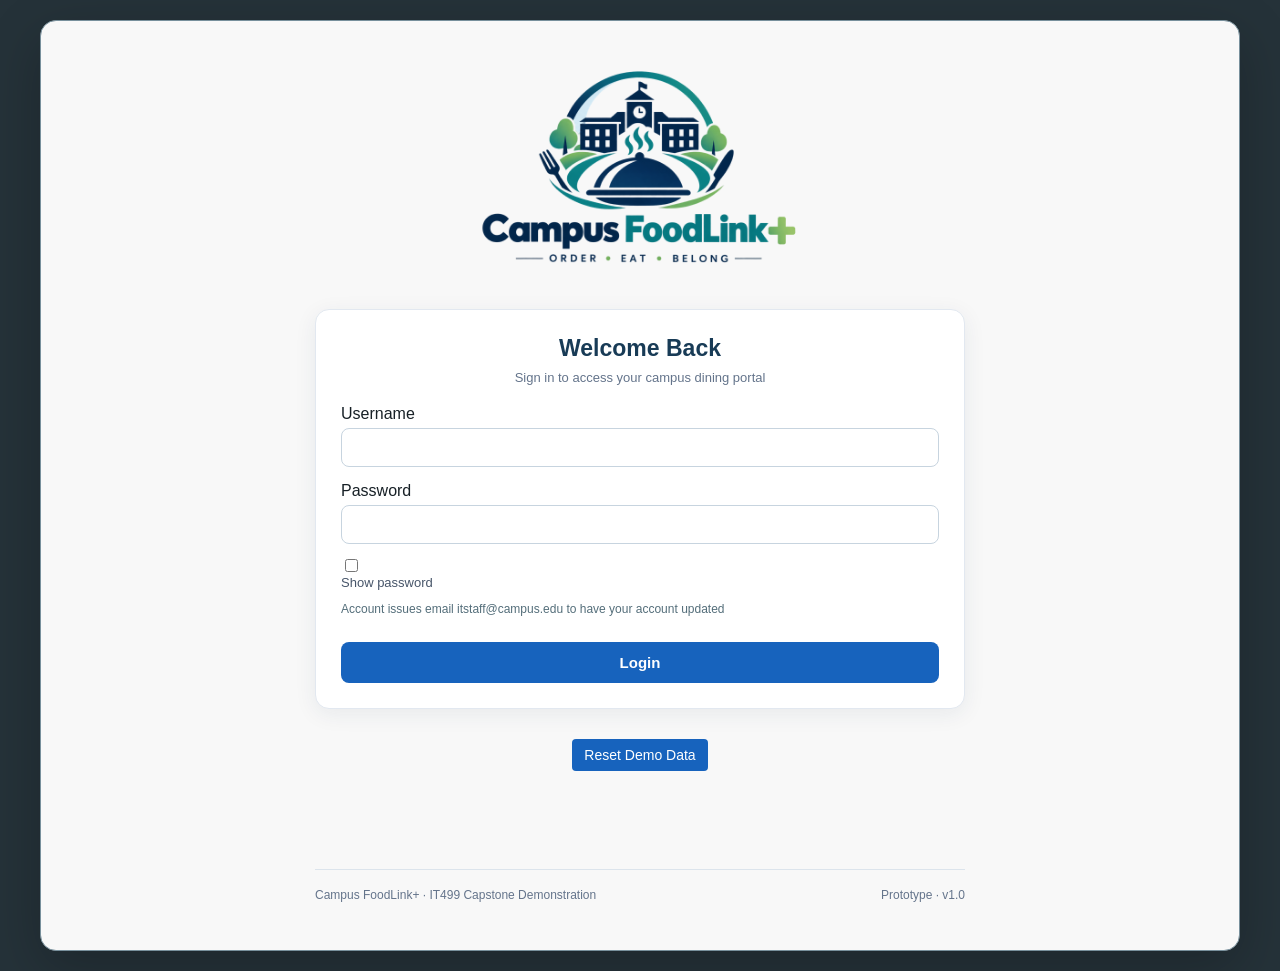
<file: index.html>
<!doctype html>
<html lang="en">

<head>
  <meta charset="utf-8">
  <meta name="viewport" content="width=device-width, initial-scale=1">

  <title>Campus FoodLink+ Login</title>

  <link rel="stylesheet" href="style.css">
</head>

<body data-page="login">

  <main class="wireframe">

    <!-- Campus FoodLink+ Branding -->
    <div class="login-branding">
        
    <img
      src="./Campus%20FoodLink%2B%20Logo.png"
      alt="Campus FoodLink+ Logo"
      class="login-logo"
    >    
    </div>

    <form id="loginForm" class="login-form">

      <label for="userId">
        Username
      </label>

      <input
        id="userId"
        name="username"
        type="text"
        autocomplete="username"
        required
      >

      <label for="password">
        Password
      </label>

      <input
        id="password"
        name="password"
        type="password"
        autocomplete="current-password"
        required
      >

      <p class="hint">
        Account issues email itstaff@campus.edu to have your account updated
      </p>

      <p
        id="loginError"
        class="error"
        role="alert"
        aria-live="polite">
      </p>

      <button type="submit">
        Login
      </button>

    </form>

    <div class="demo-reset">

      <button
        id="resetDemoBtn"
        type="button">
        Reset Demo Data
      </button>

      <p
        id="resetMessage"
        aria-live="polite">
      </p>

    </div>

  </main>

  <script src="app.js"></script>

</body>
</html>
</file>
<file: style.css>
/* ============================================================
   CAMPUS FOODLINK+ - CONSOLIDATED STYLESHEET
   Design tokens and original cascade preserved for compatibility.
   Page-specific selectors use body[data-page="..."] where present.
   ============================================================ */
:root {
    --primary-blue: #1763bd;
    --primary-blue-hover: #104c94;
    --outer-background: #253239;
    --page-background: #f4f7fa;
    --card-background: #ffffff;
    --text-primary: #243746;
    --text-secondary: #64748b;
    --border-color: #dce4ec;
    --card-radius: 10px;
    --button-radius: 6px;
    --content-width: 1250px;
    --content-padding: 24px;
    --section-gap: 20px;
}

/* ========================================================= GLOBAL ========================================================= */

* {

    box-sizing: border-box;

}

body {

    margin: 0;

    background: var(--outer-background);

    font-family: Arial, Helvetica, sans-serif;

    color: #172026;

}

.wireframe {

    width: min(980px, 96vw);

    min-height: 460px;

    margin: 32px auto;

    background: #f7f7f7;

    border: 1px solid #78909c;

}

/* ========================================================= HEADER AND NAVIGATION ========================================================= */

header {

    background: var(--primary-blue);

    color: #fff;

    display: flex;

    justify-content: space-between;

    align-items: center;

    padding: 12px 18px;

    gap: 12px;

}

header a {

    color: #fff;

}

nav {

    display: flex;

    gap: 6px;

    flex-wrap: wrap;

}

/* ========================================================= STANDARD BUTTONS ========================================================= */

button,
.button {

    display: inline-block;

    background: var(--primary-blue);

    color: #fff;

    border: 0;

    border-radius: 4px;

    padding: 8px 12px;

    cursor: pointer;

    text-decoration: none;

    font-family: inherit;

    font-size: 14px;

}

button:hover,
.button:hover {

    opacity: 0.9;

}

/* ========================================================= STUDENT HEADER BUTTONS ========================================================= */

.student-nav {

    display: flex;

    align-items: center;

    gap: 8px;

}

.header-button {

    display: inline-flex;

    align-items: center;

    justify-content: center;

    min-height: 36px;

    padding: 8px 14px;

    background: #ffffff;

    color: var(--primary-blue);

    border: 1px solid #ffffff;

    border-radius: 4px;

    font-family: Arial, Helvetica, sans-serif;

    font-size: 14px;

    font-weight: bold;

    line-height: 1;

    text-decoration: none;

    cursor: pointer;

}

header .header-button {

    color: var(--primary-blue);

}

.header-button:hover {

    background: #eceff1;

    color: var(--primary-blue);

    opacity: 1;

}

/* ========================================================= ACCESSIBILITY / FOCUS ========================================================= */

button:focus-visible,
.button:focus-visible,
.header-button:focus-visible,
input:focus-visible,
select:focus-visible,
textarea:focus-visible,
a:focus-visible {

    outline: 3px solid #ffb300;

    outline-offset: 2px;

}

/* ========================================================= LOGIN PAGE ========================================================= */

.mini-logo {

    text-align: center;

    color: var(--primary-blue);

    margin-top: 45px;

}

.login-form,
.demo-reset {

    width: min(520px, 88%);

    margin: 30px auto;

}

.login-form label {

    display: block;

    margin-top: 12px;

}

.login-form input {

    width: 100%;

}

.hint {

    font-size: 12px;

    color: #546e7a;

}

.error {

    color: #c62828;

    font-weight: bold;

}

.demo-reset {

    text-align: center;

}

/* ========================================================= FORMS ========================================================= */

input,
textarea,
select {

    padding: 7px;

    border: 1px solid #90a4ae;

    border-radius: 3px;

    font-family: inherit;

}

textarea {

    display: block;

    width: 100%;

    min-height: 65px;

    margin: 6px 0 12px;

}

#pickupTime {

    margin: 6px 0 12px;

}

/* ========================================================= PANELS ========================================================= */

.panel {

    margin: 20px;

    padding: 18px;

    background: #fff;

    border: 1px solid #cfd8dc;

}

.panel h2 {

    color: var(--primary-blue);

    margin-top: 0;

}

/* ========================================================= MENU ========================================================= */

.menu-item {

    display: flex;

    justify-content: space-between;

    align-items: center;

    gap: 15px;

    padding: 12px;

    margin: 10px 0;

    border: 1px solid #cfd8dc;

    background: #f8fbfc;

}

#vendorSelect {

    margin-left: 6px;

}

#orderMessage {

    color: #c62828;

    font-weight: bold;

    min-height: 20px;

}

/* ========================================================= TABLES ========================================================= */

.table-wrapper {

    width: 100%;

    overflow-x: auto;

}

table {

    width: 100%;

    border-collapse: collapse;

    margin: 10px 0;

}

th,
td {

    border: 1px solid #b0bec5;

    padding: 7px;

    text-align: left;

    font-size: 12px;

}

th {

    background: #eceff1;

}

td select {

    width: 100%;

    min-width: 105px;

}

/* ========================================================= STUDENT ACCOUNT ========================================================= */

#accountMessage {

    font-weight: bold;

    min-height: 20px;

}

#cancelOrderBtn,
#returnStaffBtn {

    margin-top: 8px;

}

/* ========================================================= ORDER CONFIRMATION ========================================================= */

.confirmation {

    text-align: center;

    padding: 45px;

}

.confirmation h1,
.confirmation h2 {

    color: var(--primary-blue);

}

.confirmation p {

    font-size: 17px;

}

.order-summary {

    width: min(500px, 90%);

    margin: 25px auto;

    padding: 18px;

    background: #fff;

    border: 1px solid #cfd8dc;

    text-align: left;

}

.confirm-actions {

    display: flex;

    justify-content: center;

    gap: 10px;

    flex-wrap: wrap;

    margin-top: 25px;

}

/* ========================================================= STAFF DASHBOARD ========================================================= */

.staff-welcome {

    font-size: 15px;

}

.staff-nav {

    background: transparent;

}

.staff-nav:hover {

    background: rgba(255, 255, 255, 0.15);

}

/* ========================================================= STATUS MESSAGES ========================================================= */

#saveMessage,
#menuMessage,
#resetMessage {

    color: #2e7d32;

    font-weight: bold;

    min-height: 20px;

}

#accountMessage {

    color: #c62828;

}

/* ========================================================= OTHER ========================================================= */

[hidden] {

    display: none !important;

}

code {

    background: #eceff1;

    padding: 2px 4px;

    border-radius: 3px;

}

/* ========================================================= RESPONSIVE DESIGN ========================================================= */

@media (max-width: 700px) {

    .wireframe {

        width: 98vw;

        margin: 10px auto;

    }

    header {

        align-items: flex-start;

        flex-direction: column;

    }

    nav,
  .student-nav {

        width: 100%;

    }

    .student-nav .header-button {

        flex: 1;

    }

    .panel {

        margin: 10px;

        padding: 12px;

    }

    .menu-item {

        align-items: flex-start;

        flex-direction: column;

    }

    .menu-item button {

        width: 100%;

    }

    table {

        white-space: nowrap;

    }

    .confirmation {

        padding: 25px 15px;

    }

    .confirm-actions {

        flex-direction: column;

    }

    .confirm-actions .button,
  .confirm-actions button {

        width: 100%;

    }

}

/* ========================================================= STUDENT HEADER NAVIGATION ========================================================= */

.student-nav {

    display: flex;

    align-items: center;

    gap: 8px;

}

.header-button {

    display: inline-flex;

    align-items: center;

    justify-content: center;

    min-height: 36px;

    padding: 8px 14px;

    background: #ffffff;

    color: var(--primary-blue);

    border: 1px solid #ffffff;

    border-radius: 4px;

    font-family: Arial, Helvetica, sans-serif;

    font-size: 14px;

    font-weight: bold;

    line-height: 1;

    text-decoration: none;

    cursor: pointer;

}

.header-button:hover {

    background: #eceff1;

    color: var(--primary-blue);

}

.header-button:focus-visible {

    outline: 3px solid #ffb300;

    outline-offset: 2px;

}

/* ========================================================= ADD FUNDS SECTION ========================================================= */

.funds-section {

    margin-top: 20px;

    padding-top: 15px;

    border-top: 1px solid #ccc;

}

.funds-section h3 {

    margin-top: 0;

    margin-bottom: 8px;

}

.funds-section label {

    display: block;

    margin-bottom: 6px;

    font-weight: bold;

}

.funds-section input {

    width: 160px;

    padding: 8px;

    margin-right: 8px;

    border: 1px solid #999;

    border-radius: 4px;

    font-size: 14px;

}

.funds-section button {

    padding: 8px 14px;

    border: 1px solid #777;

    border-radius: 4px;

    font-size: 14px;

    font-weight: bold;

    cursor: pointer;

}

.funds-section button:hover {

    background: #eceff1;

}

.funds-section button:focus-visible,
.funds-section input:focus-visible {

    outline: 3px solid #ffb300;

    outline-offset: 2px;

}

#fundMessage {

    min-height: 20px;

    margin-top: 10px;

    font-weight: bold;

}

/* Student order history */

#studentOrderStatusFilter {

    margin: 8px 0 12px;

    min-width: 180px;

}

#studentOrderCount {

    color: #455a64;

}

#studentAllOrdersBody td {

    white-space: nowrap;

}

.report-controls {

    display: flex;

    flex-wrap: wrap;

    align-items: end;

    gap: 12px;

    margin: 16px 0;

}

.report-controls label {

    display: flex;

    flex-direction: column;

    gap: 4px;

}

.report-controls input,.report-controls button {

    padding: 8px;

}

.report-cards {

    display: grid;

    grid-template-columns: repeat(auto-fit,minmax(155px,1fr));

    gap: 12px;

    margin: 18px 0;

}

.report-cards>div {

    background: #f1f4f5;

    border: 1px solid #d6dfe2;

    border-radius: 6px;

    padding: 16px;

    display: flex;

    flex-direction: column;

    gap: 8px;

}

.report-cards strong {

    font-size: 1.5rem;

}

.report-cards span {

    font-size: .9rem;

}

#reportsSection h3 {

    margin-top: 20px;

}

/* IT administration portal */

.admin-page {

    width: min(1150px,96vw);

    padding: 24px;

    min-height: 80vh;

}

.admin-header {

    display: flex;

    align-items: center;

    justify-content: space-between;

    gap: 16px;

    flex-wrap: wrap;

}

.admin-page .panel {

    padding: 20px;

    margin: 18px 0;

    background: #fff;

    border: 1px solid #d6dfe2;

    border-radius: 8px;

}

.admin-page .table-wrapper {

    overflow-x: auto;

    margin-top: 12px;

}

.admin-page table {

    width: 100%;

    border-collapse: collapse;

}

.admin-page th,.admin-page td {

    text-align: left;

    border-bottom: 1px solid #d6dfe2;

    padding: 10px;

}

.admin-page .admin-grid {

    display: grid;

    grid-template-columns: repeat(auto-fit,minmax(220px,1fr));

    gap: 16px;

}

.admin-page .admin-grid label {

    display: flex;

    flex-direction: column;

    gap: 6px;

}

.admin-page input:not([type=checkbox]),.admin-page select {

    max-width: 100%;

    padding: 9px;

    border: 1px solid #9ca7b0;

    border-radius: 4px;

}

.admin-page button {

    padding: 9px 13px;

    cursor: pointer;

}

.admin-page .admin-check {

    display: flex;

    gap: 8px;

    align-items: center;

    margin: 16px 0;

}

.admin-page .admin-remove {

    background: #fff2f2;

    border: 1px solid #b42318;

    color: #8b1e16;

    border-radius: 4px;

}

/* IT administration account dialogs */

.admin-modal {

    width: min(640px, calc(100vw - 32px));

    max-height: min(90vh, 820px);

    overflow-y: auto;

    padding: 0;

    border: 1px solid #b9c2c8;

    border-radius: 12px;

    background: #fff;

    color: #1c2933;

    box-shadow: 0 20px 60px rgba(0,0,0,.28);

}

.admin-modal::backdrop {

    background: rgba(17,24,39,.58);

}

.admin-modal .panel {

    margin: 0;

    border: 0;

    padding: 22px;

}

.admin-modal-head {

    display: flex;

    align-items: center;

    justify-content: space-between;

    gap: 12px;

}

.admin-modal-head h2 {

    margin: 0 0 12px;

}

.admin-modal-close {

    min-width: 36px;

    min-height: 36px;

}

.admin-modal-actions {

    display: flex;

    justify-content: flex-end;

    gap: 12px;

    margin-top: 18px;

    flex-wrap: wrap;

}

.admin-remove-warning {

    color: #8a341e;

    font-weight: 600;

}

.admin-modal .admin-grid {

    grid-template-columns: repeat(auto-fit, minmax(220px, 1fr));

}

.admin-directory-message:not(:empty) {

    padding: 12px;

    margin: 12px 0;

    border-left: 4px solid #b45309;

    background: #fff7ed;

    color: #713f12;

}

.admin-remove:disabled {

    opacity: .5;

    cursor: not-allowed;

}

/* Student menu: aligned quantity selector */

.menu-item {

    display: grid;

    grid-template-columns: 190px minmax(0,1fr) 142px;

    align-items: center;

    gap: 20px;

    justify-content: initial;

    padding: 16px;

    border-radius: 6px;

}

.menu-item .menu-food-image {

    width: 185px;

    height: 125px;

    max-width: 100%;

    object-fit: cover;

    border-radius: 8px;

    display: block;

    margin: 0;

}

.menu-item .menu-item-details {

    min-width: 0;

    text-align: left;

}

.menu-item .menu-qty-controls {

    display: flex;

    align-items: center;

    justify-content: flex-end;

    gap: 8px;

}

.menu-item .menu-qty-controls button {

    display: inline-flex;

    align-items: center;

    justify-content: center;

    width: 42px;

    height: 42px;

    min-width: 42px;

    padding: 0;

    font-size: 24px;

    font-weight: 600;

    line-height: 1;

    border-radius: 6px;

}

.menu-item .menu-qty-controls button:disabled {

    opacity: .45;

    cursor: not-allowed;

}

.menu-qty-value {

    min-width: 26px;

    text-align: center;

    font-size: 18px;

    font-weight: 700;

    font-variant-numeric: tabular-nums;

}

@media (max-width:700px) {

    .menu-item {

        display: grid;

        grid-template-columns: 110px minmax(0,1fr);

        gap: 12px;

        align-items: center;

    }

    .menu-item .menu-food-image {

        width: 110px;

        height: 85px;

    }

    .menu-item .menu-qty-controls {

        grid-column: 2;

        justify-content: flex-start;

    }

    .menu-item .menu-qty-controls button {

        width: 42px;

        min-width: 42px;

    }

}

.login-branding {

    display: flex;

    flex-direction: column;

    align-items: center;

    text-align: center;

    margin-bottom: 25px;

}

.login-logo {

    display: block;

    width: 150px;

    max-width: 100%;

    height: auto;

    object-fit: contain;

    margin-bottom: 12px;

}

.login-branding .mini-logo {

    margin-top: 0;

}

/* ========================================= Campus FoodLink+ Login Page Formatting ========================================= */

body[data-page="login"] {

    margin: 0;

    min-height: 100vh;

    background-color: var(--outer-background);

    display: flex;

    justify-content: center;

    align-items: center;

    box-sizing: border-box;

}

/* Original white page */

body[data-page="login"] .wireframe {

    width: 95%;

    max-width: 1200px;

    min-height: 90vh;

    margin: 20px auto;

    padding: 30px 40px;

    box-sizing: border-box;

    background-color: #f8f8f8;

    display: flex;

    flex-direction: column;

    align-items: center;

    justify-content: center;

}

/* Logo positioning */

body[data-page="login"] .login-branding {

    width: 100%;

    text-align: center;

    margin: 0 0 25px;

}

/* Larger logo */

body[data-page="login"] .login-logo {

    display: block;

    width: 350px;

    max-width: 85%;

    height: auto;

    margin: 0 auto;

    object-fit: contain;

}

/* Login form */

body[data-page="login"] .login-form {

    width: 100%;

    max-width: 650px;

    margin: 0 auto;

}

/* Form labels */

body[data-page="login"] .login-form label {

    display: block;

    margin-top: 15px;

    margin-bottom: 5px;

}

/* Username and password boxes */

body[data-page="login"] .login-form input {

    display: block;

    width: 100%;

    box-sizing: border-box;

}

/* Reset Demo Data */

body[data-page="login"] .demo-reset {

    width: 100%;

    text-align: center;

    margin-top: 30px;

}

/* Mobile screen adjustments */

@media (max-width: 600px) {

    body[data-page="login"] .wireframe {

        width: 95%;

        min-height: 90vh;

        padding: 25px 20px;

    }

    body[data-page="login"] .login-logo {

        width: 250px;

    }

    body[data-page="login"] .login-form {

        max-width: 100%;

    }

}

/* ======================================== Campus FoodLink+ Student Dashboard ======================================== */

body[data-page="account"] {

    background: var(--outer-background);

    font-family: Arial, Helvetica, sans-serif;

    color: var(--text-primary);

}

/* Main dashboard container */

body[data-page="account"] .wireframe {

    width: 94%;

    max-width: 1200px;

    margin: 20px auto;

    background: var(--page-background);

    box-sizing: border-box;

}

/* Dashboard content sections */

body[data-page="account"] section {

    background: #ffffff;

    border: 1px solid var(--border-color);

    border-radius: 12px;

    padding: 24px;

    margin-bottom: 20px;

    box-shadow: 0 3px 12px rgba(0,0,0,0.04);

}

/* Section headings */

body[data-page="account"] section h2 {

    color: var(--primary-blue);

    font-size: 25px;

    margin-top: 0;

    margin-bottom: 18px;

}

/* Better paragraph spacing */

body[data-page="account"] section p {

    line-height: 1.6;

    margin: 9px 0;

}

/* Input fields */

body[data-page="account"] input {

    border: 1px solid #bac8d3;

    border-radius: 6px;

    padding: 10px;

    font-size: 15px;

}

/* Buttons */

body[data-page="account"] button {

    border-radius: 6px;

    padding: 11px 17px;

    font-weight: 600;

    cursor: pointer;

}

/* Button hover */

body[data-page="account"] button:hover {

    filter: brightness(0.93);

}

/* Order tables */

body[data-page="account"] table {

    width: 100%;

    border-collapse: collapse;

}

body[data-page="account"] th {

    background: #eaf0f5;

    color: #183b56;

    font-weight: 600;

}

body[data-page="account"] th,
body[data-page="account"] td {

    padding: 12px;

    border: 1px solid var(--border-color);

}

/* Responsive layout */

@media (max-width: 700px) {

    body[data-page="account"] .wireframe {

        width: 100%;

        margin: 0;

    }

    body[data-page="account"] section {

        padding: 16px;

    }

    body[data-page="account"] section h2 {

        font-size: 21px;

    }

}

/* ========================================== CAMPUS FOODLINK+ STUDENT DASHBOARD ========================================== */

body[data-page="account"] {

    background: var(--outer-background);

    color: var(--text-primary);

    font-family: Arial, Helvetica, sans-serif;

    margin: 0;

}

/* Main Dashboard Container */

body[data-page="account"] .student-dashboard {

    width: 94%;

    max-width: 1250px;

    margin: 20px auto;

    padding: 0;

    background: var(--page-background);

    box-sizing: border-box;

    overflow: hidden;

}

/* Header */

body[data-page="account"] .dashboard-header {

    background: var(--primary-blue);

    color: white;

    padding: 18px 24px;

    display: flex;

    justify-content: space-between;

    align-items: center;

    gap: 16px;

}

body[data-page="account"] .dashboard-brand {

    display: flex;

    flex-direction: column;

    gap: 4px;

}

body[data-page="account"] .dashboard-brand b {

    font-size: 20px;

}

body[data-page="account"] .dashboard-brand span {

    font-size: 12px;

    color: #d9e9fa;

}

body[data-page="account"] .student-nav {

    display: flex;

    align-items: center;

    gap: 10px;

}

body[data-page="account"] .header-button {

    background: white;

    color: var(--primary-blue);

    padding: 11px 17px;

    border: none;

    border-radius: 6px;

    text-decoration: none;

    font-size: 14px;

    font-weight: 600;

    cursor: pointer;

}

/* Dashboard Content */

body[data-page="account"] .dashboard-content {

    padding: 26px;

}

body[data-page="account"] .dashboard-welcome {

    margin-bottom: 24px;

}

body[data-page="account"] .dashboard-welcome h1 {

    font-size: 28px;

    color: #183b56;

    margin: 0 0 8px;

}

body[data-page="account"] .dashboard-welcome p {

    color: var(--text-secondary);

    margin: 0;

}

/* Summary Cards */

body[data-page="account"] .dashboard-summary {

    display: grid;

    grid-template-columns: 1fr 1fr;

    gap: 20px;

    margin-bottom: 20px;

}

body[data-page="account"] .dashboard-content .panel {

    background: white;

    border: 1px solid var(--border-color);

    border-radius: 10px;

    padding: 24px;

    margin: 0 0 20px;

    box-shadow: 0 3px 12px rgba(0,0,0,0.04);

}

body[data-page="account"] .dashboard-summary .panel {

    margin-bottom: 0;

}

body[data-page="account"] .panel h2 {

    color: var(--primary-blue);

    font-size: 23px;

    margin: 0 0 18px;

}

body[data-page="account"] .field-label {

    display: block;

    color: var(--text-secondary);

    font-size: 13px;

    margin: 12px 0 5px;

}

body[data-page="account"] .field-value {

    margin: 0 0 12px;

    font-size: 17px;

    overflow-wrap: anywhere;

}

/* Balance */

body[data-page="account"] .balance-card {

    background: #f8fcff !important;

}

body[data-page="account"] .balance-amount {

    color: var(--primary-blue);

    font-size: 42px;

    font-weight: 700;

    margin: 15px 0 10px;

}

body[data-page="account"] .balance-description {

    color: var(--text-secondary);

    font-size: 13px;

}

/* Panel Headings */

body[data-page="account"] .panel-heading {

    margin-bottom: 20px;

}

body[data-page="account"] .panel-heading h2 {

    margin-bottom: 6px;

}

body[data-page="account"] .panel-heading p {

    margin: 0;

    color: var(--text-secondary);

    font-size: 14px;

}

/* Add Funds */

body[data-page="account"] .funds-section label {

    display: block;

    margin-bottom: 8px;

    font-weight: 600;

}

body[data-page="account"] .funds-controls {

    display: flex;

    align-items: center;

    gap: 12px;

    flex-wrap: wrap;

}

body[data-page="account"] #fundAmount {

    width: 220px;

    max-width: 100%;

    padding: 11px;

    border: 1px solid #bac8d3;

    border-radius: 6px;

    box-sizing: border-box;

}

body[data-page="account"] #addFundsBtn {

    background: var(--primary-blue);

    color: white;

    border: none;

    border-radius: 6px;

    padding: 12px 20px;

    font-weight: 600;

    cursor: pointer;

}

body[data-page="account"] #fundMessage {

    color: #287346;

    margin-bottom: 0;

}

/* Latest Order */

body[data-page="account"] .latest-order-grid {

    display: grid;

    grid-template-columns: 1fr 1fr;

    gap: 20px;

    padding: 10px 0 20px;

}

body[data-page="account"] .order-detail {

    display: flex;

    flex-direction: column;

    gap: 6px;

    overflow-wrap: anywhere;

}

body[data-page="account"] .order-detail .field-label {

    margin: 0;

}

body[data-page="account"] .order-detail strong {

    color: #183b56;

}

body[data-page="account"] .cancel-order-button {

    background: #fff5f5;

    color: #b42318;

    border: 1px solid #f0b9b9;

    border-radius: 6px;

    padding: 10px 16px;

    cursor: pointer;

}

body[data-page="account"] .cancel-order-button[hidden],
body[data-page="account"] #returnStaffBtn[hidden],
body[data-page="account"] #studentOrdersEmpty[hidden] {

    display: none !important;

}

/* Order History */

body[data-page="account"] .orders-toolbar {

    display: flex;

    align-items: center;

    flex-wrap: wrap;

    gap: 12px;

    margin-bottom: 18px;

}

body[data-page="account"] .orders-toolbar label {

    font-weight: 600;

    font-size: 14px;

}

body[data-page="account"] #studentOrderStatusFilter {

    padding: 10px;

    border: 1px solid #bac8d3;

    border-radius: 6px;

    background: white;

}

body[data-page="account"] #studentOrderCount {

    margin-left: auto;

    color: var(--text-secondary);

    font-size: 13px;

}

body[data-page="account"] .table-wrapper {

    width: 100%;

    overflow-x: auto;

}

body[data-page="account"] table {

    width: 100%;

    border-collapse: collapse;

    font-size: 13px;

}

body[data-page="account"] th {

    background: #eaf0f5;

    color: #183b56;

    text-align: left;

}

body[data-page="account"] th,
body[data-page="account"] td {

    padding: 12px;

    border: 1px solid var(--border-color);

}

body[data-page="account"] tbody tr:nth-child(even) {

    background: #f8fafc;

}

body[data-page="account"] tbody tr:hover {

    background: #eef5fb;

}

/* Responsive Design */

@media (max-width: 700px) {

    body[data-page="account"] .student-dashboard {

        width: 100%;

        margin: 0;

    }

    body[data-page="account"] .dashboard-header {

        flex-direction: column;

        align-items: flex-start;

    }

    body[data-page="account"] .dashboard-content {

        padding: 15px;

    }

    body[data-page="account"] .dashboard-summary {

        grid-template-columns: 1fr;

    }

    body[data-page="account"] .latest-order-grid {

        grid-template-columns: 1fr;

        gap: 14px;

    }

    body[data-page="account"] .balance-amount {

        font-size: 34px;

    }

    body[data-page="account"] #studentOrderCount {

        margin-left: 0;

        width: 100%;

    }

}

/* ========================================== CAMPUS FOODLINK+ ORDER CONFIRMATION ========================================== */

body[data-page="confirmation"] {

    margin: 0;

    min-height: 100vh;

    background: var(--outer-background);

    font-family: Arial, Helvetica, sans-serif;

    color: var(--text-primary);

    display: flex;

    align-items: center;

    justify-content: center;

}

/* Main white container */

body[data-page="confirmation"] .confirmation-page {

    width: 94%;

    max-width: 1050px;

    min-height: 90vh;

    margin: 20px auto;

    padding: 30px 25px;

    box-sizing: border-box;

    background: var(--page-background);

    display: flex;

    flex-direction: column;

    align-items: center;

    justify-content: center;

}

/* Logo */

body[data-page="confirmation"] .confirmation-branding {

    text-align: center;

    margin-bottom: 20px;

}

body[data-page="confirmation"] .confirmation-logo {

    display: block;

    width: 220px;

    max-width: 85%;

    height: auto;

    margin: 0 auto;

    object-fit: contain;

}

/* Confirmation card */

body[data-page="confirmation"] .confirmation-card {

    width: 100%;

    max-width: 650px;

    background: #ffffff;

    border: 1px solid var(--border-color);

    border-radius: 12px;

    padding: 35px;

    box-sizing: border-box;

    box-shadow: 0 5px 20px rgba(0, 0, 0, 0.07);

}

/* Success section */

body[data-page="confirmation"] .confirmation-success {

    text-align: center;

    margin-bottom: 25px;

}

body[data-page="confirmation"] .success-icon {

    width: 60px;

    height: 60px;

    margin: 0 auto 15px;

    border-radius: 50%;

    background: #e5f5eb;

    color: #16803e;

    font-size: 38px;

    font-weight: bold;

    display: flex;

    align-items: center;

    justify-content: center;

}

body[data-page="confirmation"] .confirmation-success h1 {

    color: var(--primary-blue);

    font-size: 26px;

    margin: 10px 0;

}

body[data-page="confirmation"] .confirmation-subtitle {

    color: var(--text-secondary);

    font-size: 15px;

    margin: 8px 0;

}

body[data-page="confirmation"] .confirmation-order-number {

    color: #183b56;

    font-size: 17px;

    margin-top: 15px;

}

/* Order summary */

body[data-page="confirmation"] .order-summary {

    width: 100%;

    max-width: none;

    background: #f8fafc;

    border: 1px solid var(--border-color);

    border-radius: 9px;

    padding: 22px;

    margin: 0;

    box-sizing: border-box;

    text-align: left;

}

body[data-page="confirmation"] .order-summary h2 {

    color: var(--primary-blue);

    font-size: 20px;

    margin: 0 0 18px;

}

body[data-page="confirmation"] .confirmation-details {

    display: grid;

    grid-template-columns: 1fr 1fr;

    gap: 22px;

}

body[data-page="confirmation"] .confirmation-detail {

    display: flex;

    flex-direction: column;

    gap: 8px;

    min-width: 0;

    overflow-wrap: anywhere;

}

body[data-page="confirmation"] .detail-label {

    color: var(--text-secondary);

    font-size: 13px;

}

body[data-page="confirmation"] .confirmation-detail strong {

    font-size: 16px;

    color: #183b56;

}

/* Status badge */

body[data-page="confirmation"] .status-badge {

    display: inline-block;

    align-self: flex-start;

    background: #fff3d6;

    color: #855900 !important;

    border-radius: 20px;

    padding: 6px 12px;

    font-size: 13px !important;

}

/* Order total */

body[data-page="confirmation"] .confirmation-total {

    color: var(--primary-blue) !important;

    font-size: 24px !important;

}

/* Note */

body[data-page="confirmation"] .confirmation-note {

    color: var(--text-secondary);

    font-size: 14px;

    text-align: center;

    line-height: 1.5;

    margin: 24px 0;

}

/* Action buttons */

body[data-page="confirmation"] .confirm-actions {

    display: flex;

    align-items: center;

    justify-content: center;

    gap: 12px;

    flex-wrap: wrap;

}

body[data-page="confirmation"] .dashboard-return {

    display: inline-block;

    background: var(--primary-blue);

    color: white;

    border: none;

    border-radius: 6px;

    padding: 12px 20px;

    text-decoration: none;

    font-size: 14px;

    font-weight: 600;

}

body[data-page="confirmation"] .confirmation-logout {

    background: white;

    color: var(--primary-blue);

    border: 1px solid var(--primary-blue);

    border-radius: 6px;

    padding: 12px 20px;

    font-size: 14px;

    font-weight: 600;

    cursor: pointer;

}

body[data-page="confirmation"] .dashboard-return:hover {

    background: #104c94;

}

body[data-page="confirmation"] .confirmation-logout:hover {

    background: #eef5fb;

}

/* Footer */

body[data-page="confirmation"] .confirmation-footer {

    color: var(--text-secondary);

    font-size: 12px;

    text-align: center;

    margin-top: 20px;

}

/* Responsive layout */

@media (max-width: 600px) {

    body[data-page="confirmation"] .confirmation-page {

        width: 100%;

        min-height: 100vh;

        margin: 0;

        padding: 20px 15px;

    }

    body[data-page="confirmation"] .confirmation-logo {

        width: 180px;

    }

    body[data-page="confirmation"] .confirmation-card {

        padding: 22px 18px;

    }

    body[data-page="confirmation"] .confirmation-success h1 {

        font-size: 22px;

    }

    body[data-page="confirmation"] .confirmation-details {

        grid-template-columns: 1fr;

        gap: 16px;

    }

    body[data-page="confirmation"] .confirm-actions {

        flex-direction: column;

    }

    body[data-page="confirmation"] .confirm-actions a,
    body[data-page="confirmation"] .confirm-actions button {

        width: 100%;

        box-sizing: border-box;

        text-align: center;

    }

}

/* ========================================== STUDENT DASHBOARD - LATEST CONFIRMATION ========================================== */

body[data-page="account"] .latest-confirmation-panel {

    background: #ffffff;

    border: 1px solid var(--border-color);

    border-radius: 12px;

    padding: 25px;

}

/* Header */

body[data-page="account"] .latest-confirmation-header {

    display: flex;

    align-items: center;

    gap: 15px;

    margin-bottom: 22px;

}

body[data-page="account"] .latest-confirmation-header h2 {

    margin: 0 0 5px;

    color: var(--primary-blue);

    font-size: 23px;

}

body[data-page="account"] .latest-confirmation-header p {

    margin: 0;

    color: var(--text-secondary);

    font-size: 14px;

}

/* Confirmation icon */

body[data-page="account"] .latest-confirmation-icon {

    width: 52px;

    height: 52px;

    min-width: 52px;

    border-radius: 50%;

    background: #e5f5eb;

    color: #16803e;

    font-size: 30px;

    font-weight: bold;

    display: flex;

    align-items: center;

    justify-content: center;

}

/* Order card */

body[data-page="account"] .latest-confirmation-card {

    background: #f8fafc;

    border: 1px solid var(--border-color);

    border-radius: 10px;

    padding: 22px;

}

/* Order number */

body[data-page="account"] .latest-confirmation-top {

    display: flex;

    justify-content: space-between;

    align-items: center;

    gap: 15px;

    padding-bottom: 18px;

    margin-bottom: 20px;

    border-bottom: 1px solid var(--border-color);

}

body[data-page="account"] .latest-confirmation-label {

    color: var(--text-secondary);

    font-size: 14px;

}

body[data-page="account"] .latest-confirmation-number {

    color: var(--primary-blue);

    font-size: 22px;

}

/* Order details */

body[data-page="account"] .latest-confirmation-grid {

    display: grid;

    grid-template-columns: repeat(3, 1fr);

    gap: 20px;

}

body[data-page="account"] .latest-confirmation-detail {

    display: flex;

    flex-direction: column;

    gap: 8px;

    min-width: 0;

}

body[data-page="account"] .latest-confirmation-detail span {

    color: var(--text-secondary);

    font-size: 13px;

}

body[data-page="account"] .latest-confirmation-detail strong {

    color: #183b56;

    font-size: 16px;

    overflow-wrap: anywhere;

}

/* Status badge */

body[data-page="account"] .latest-status-badge {

    display: inline-block;

    align-self: flex-start;

    background: #fff3d6;

    color: #855900 !important;

    padding: 7px 14px;

    border-radius: 20px;

    font-size: 13px !important;

}

/* Buttons */

body[data-page="account"] .latest-confirmation-actions {

    display: flex;

    justify-content: flex-end;

    align-items: center;

    flex-wrap: wrap;

    gap: 12px;

    margin-top: 20px;

}

body[data-page="account"] .latest-order-again {

    background: var(--primary-blue);

    color: white;

    border-radius: 6px;

    padding: 11px 18px;

    text-decoration: none;

    font-size: 14px;

    font-weight: 600;

}

body[data-page="account"] .latest-order-again:hover {

    background: #104c94;

}

/* Mobile responsive */

@media (max-width: 700px) {

    body[data-page="account"] .latest-confirmation-grid {

        grid-template-columns: 1fr;

        gap: 16px;

    }

    body[data-page="account"] .latest-confirmation-top {

        align-items: flex-start;

        flex-direction: column;

    }

    body[data-page="account"] .latest-confirmation-actions {

        flex-direction: column;

    }

    body[data-page="account"] .latest-confirmation-actions button,
    body[data-page="account"] .latest-confirmation-actions a {

        width: 100%;

        text-align: center;

    }

}

/* ============================================================
   SHARED FINISHING TOUCHES
   Scoped to preserve the centered login and confirmation pages.
   ============================================================ */
body[data-page="account"] .student-dashboard {
    max-width: var(--content-width);
}
body[data-page="account"] .dashboard-content .panel,
body[data-page="account"] .latest-confirmation-card,
body[data-page="confirmation"] .confirmation-card {
    border-color: var(--border-color);
}
body[data-page="account"] .latest-confirmation-actions a:focus-visible,
body[data-page="confirmation"] .confirm-actions a:focus-visible {
    outline: 3px solid #ffb300;
    outline-offset: 2px;
}

/* ============================================================
   LOGIN ROLE SELECTOR - scoped to index.html
   ============================================================ */
body[data-page="login"] .login-role-section {
  width: 100%;
  min-width: 0;
  margin: 0 0 22px;
  padding: 0;
  border: 0;
}
body[data-page="login"] .login-role-section legend {
  width: 100%;
  color: var(--primary-blue, #1763bd);
  font-size: 20px;
  font-weight: 700;
  text-align: center;
}
body[data-page="login"] .login-role-help {
  margin: 8px 0 16px;
  color: var(--text-secondary, #64748b);
  font-size: 14px;
  text-align: center;
}
body[data-page="login"] .login-role-grid {
  display: grid;
  grid-template-columns: repeat(2, minmax(0, 1fr));
  gap: 12px;
}
body[data-page="login"] .login-role-option {
  display: flex;
  align-items: center;
  justify-content: flex-start;
  gap: 10px;
  min-height: 64px;
  margin: 0;
  padding: 12px 14px;
  border: 2px solid var(--border-color, #dce4ec);
  border-radius: 10px;
  background: #fff;
  font-weight: 600;
  cursor: pointer;
}
body[data-page="login"] .login-role-option input[type="radio"] {
  width: 18px;
  height: 18px;
  flex: 0 0 auto;
  margin: 0;
  accent-color: var(--primary-blue, #1763bd);
}
body[data-page="login"] .login-role-option:has(input:checked) {
  background: #eaf3ff;
  border-color: var(--primary-blue, #1763bd);
  color: var(--primary-blue, #1763bd);
}
body[data-page="login"] .login-role-option:hover {
  border-color: var(--primary-blue, #1763bd);
}
body[data-page="login"] .login-role-option:focus-within {
  outline: 3px solid #ffb300;
  outline-offset: 2px;
}
@media (max-width: 600px) {
  body[data-page="login"] .login-role-grid { grid-template-columns: 1fr; }
}

/* ===========================================================
   CAMPUS FOODLINK+ PROFESSIONAL DESIGN ENHANCEMENTS (2026)
   Additive only: existing element IDs and app behavior retained.
   =========================================================== */
:root{--primary-blue:#1763bd;--primary-blue-hover:#104c94;--page-background:#f4f7fa;--border-color:#dce4ec;--text-primary:#243746;--shadow-soft:0 5px 22px rgba(25,54,80,.075)}
body:not([data-page="login"]){line-height:1.5}
body:not([data-page="login"]) .wireframe{background:var(--page-background);border:1px solid #d9e3ec;border-radius:14px;overflow:hidden;box-shadow:0 15px 40px rgba(0,0,0,.12)}
body:not([data-page="login"]) .wireframe>header{padding:18px 24px;gap:16px}
body:not([data-page="login"]) .wireframe>header b{font-size:20px;letter-spacing:-.35px}
body:not([data-page="login"]) .wireframe>header nav{gap:9px;align-items:center}
body:not([data-page="login"]) .wireframe>header nav a,body:not([data-page="login"]) .wireframe>header nav button{min-height:38px;border-radius:7px;font-weight:600}
body:not([data-page="login"]) .panel{border:1px solid var(--border-color);border-radius:12px;box-shadow:var(--shadow-soft);padding:22px;margin:20px 24px;background:#fff}
body:not([data-page="login"]) .panel h2{font-size:clamp(20px,2vw,25px);letter-spacing:-.4px;margin:0 0 18px}
body:not([data-page="login"]) .panel h3{color:#183b56}
body:not([data-page="login"]) button:not(.header-button),body:not([data-page="login"]) .button{border-radius:7px;min-height:38px;padding:9px 15px;font-weight:600;transition:background-color .15s ease,box-shadow .15s ease}
body:not([data-page="login"]) button:not(.header-button):hover,body:not([data-page="login"]) .button:hover{box-shadow:0 3px 10px rgba(23,99,189,.16)}
body:not([data-page="login"]) table{border-collapse:separate;border-spacing:0;width:100%;background:#fff}
body:not([data-page="login"]) th{background:#eaf1f8;color:#24465e;font-size:12px;text-transform:uppercase;letter-spacing:.035em;padding:12px 10px}
body:not([data-page="login"]) td{padding:12px 10px;font-size:13px;border-color:#e4eaf0}
body:not([data-page="login"]) tbody tr:hover{background:#f7faff}
body:not([data-page="login"]) input,body:not([data-page="login"]) select{min-height:38px;border-color:#c7d4df;border-radius:7px}
.cfl-page-intro{margin:24px 24px 4px;padding:0 2px}.cfl-page-intro h1{color:#183b56;font-size:clamp(22px,2.6vw,29px);letter-spacing:-.6px;margin:0 0 4px}.cfl-page-intro p{color:#64748b;margin:0;font-size:14px}
.cfl-stats{display:grid;grid-template-columns:repeat(auto-fit,minmax(165px,1fr));gap:14px;margin:20px 24px 4px}.cfl-stat{background:white;border:1px solid #dce4ec;border-radius:12px;box-shadow:var(--shadow-soft);padding:18px}.cfl-stat-label{display:block;color:#64748b;font-size:12px;font-weight:600;margin-bottom:7px}.cfl-stat-value{font-size:clamp(21px,2.6vw,28px);color:#1763bd;font-weight:750;overflow-wrap:anywhere}.cfl-stat-note{color:#64748b;font-size:11px;margin-top:5px}
.cfl-footer{margin:26px 24px 0;padding:18px 0;border-top:1px solid #dce4ec;display:flex;justify-content:space-between;gap:12px;flex-wrap:wrap;color:#64748b;font-size:12px}
.cfl-status{display:inline-flex;align-items:center;border-radius:999px;padding:3px 10px;font-size:12px;font-weight:700;white-space:nowrap}.cfl-status--received{background:#e9eef5;color:#415b75}.cfl-status--preparing{background:#fff2d6;color:#8d5900}.cfl-status--ready{background:#def6e7;color:#17683b}.cfl-status--completed{background:#e5edf8;color:#24558d}.cfl-status--cancelled{background:#fce8e8;color:#a42b2b}
body[data-page="login"] .wireframe{border-radius:16px;box-shadow:0 18px 55px rgba(0,0,0,.22)}
body[data-page="login"] .login-form{background:#fff;border:1px solid #e2e8f0;border-radius:14px;padding:25px;box-shadow:var(--shadow-soft)}
body[data-page="login"] .login-form>button[type="submit"]{width:100%;padding:12px 16px;border-radius:8px;font-weight:700;font-size:15px;margin-top:10px}
body[data-page="login"] .login-form>input{padding:11px 12px;border-radius:8px;border-color:#c7d4df}
body[data-page="login"] .login-role-option{transition:border-color .15s,background-color .15s}
body[data-page="login"] .cfl-login-heading{text-align:center;margin:0 0 18px;color:#183b56;font-size:23px}
body[data-page="login"] .cfl-login-subtitle{text-align:center;margin:-10px 0 20px;color:#64748b;font-size:13px}
body[data-page="login"] .cfl-show-password{display:flex;align-items:center;gap:8px;margin:10px 0 4px;font-size:13px;color:#475569;cursor:pointer}
body[data-page="login"] .cfl-show-password input{width:auto;accent-color:#1763bd}
body[data-page="login"] .cfl-footer{width:min(650px,100%);margin-top:16px}
@media(max-width:700px){body:not([data-page="login"]) .wireframe{border-radius:0;margin:0 auto;width:100%}body:not([data-page="login"]) .panel{margin:12px;padding:16px}.cfl-page-intro{margin:18px 12px 0}.cfl-stats{margin:14px 12px 0;grid-template-columns:repeat(2,minmax(0,1fr));gap:10px}.cfl-stat{padding:12px}.cfl-footer{margin:20px 12px 0}body[data-page="login"] .login-form{padding:17px}body:not([data-page="login"]) .wireframe>header{padding:14px}}
@media(max-width:420px){.cfl-stats{grid-template-columns:1fr}}
@media(prefers-reduced-motion:reduce){body:not([data-page="login"]) button,body[data-page="login"] .login-role-option{transition:none}}
</file>
